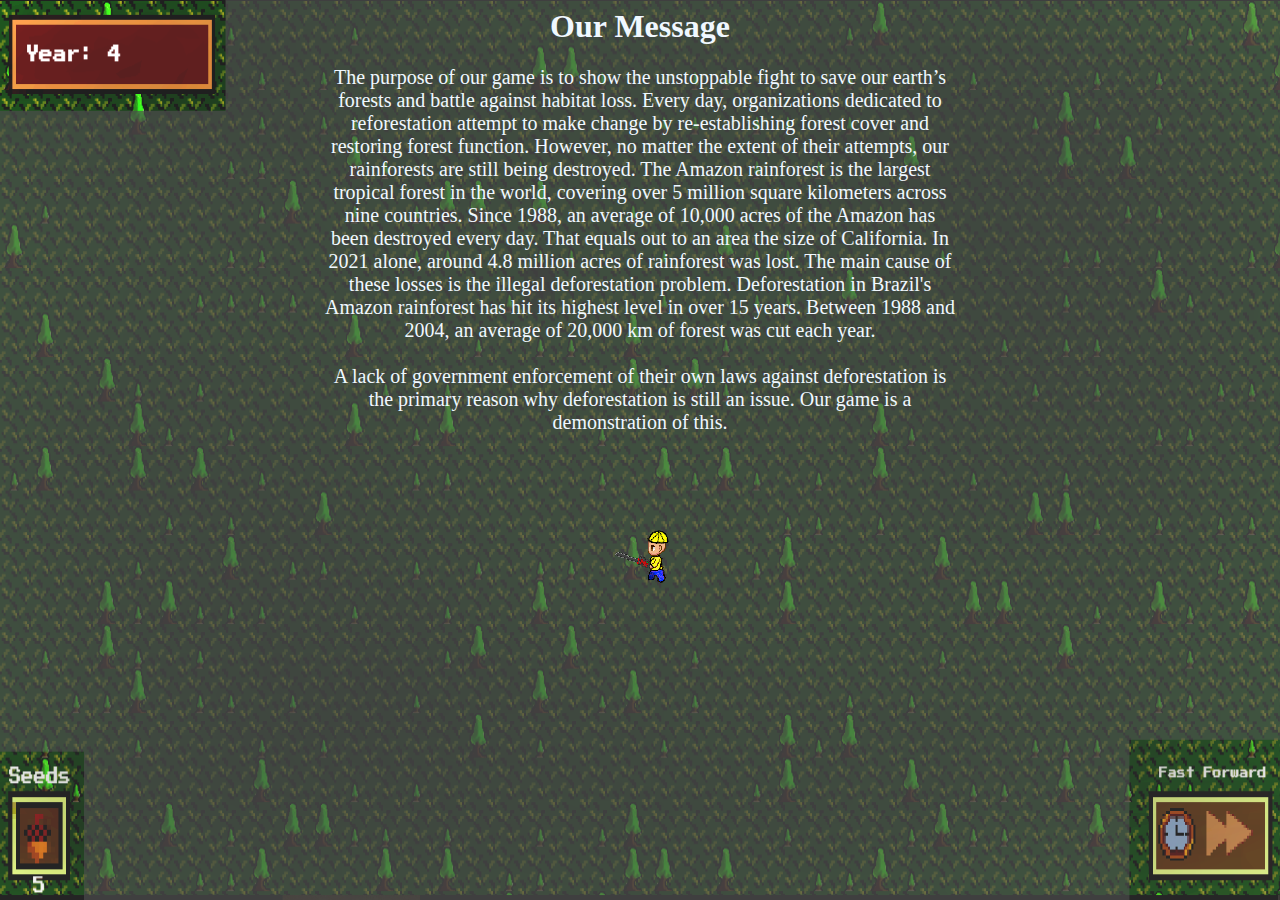
<file: about.html>
<html>
    <head>
        <link rel="stylesheet" href="about.css">
        <title>About</title>
    </head>
    <body style="background-image: url('img/BackgroundHFTWAbout.png'); background-repeat: no-repeat; background-attachment: fixed; background-size: 100% 100%;">
        <H1 class="center" style="color: aliceblue;">Our Message</H1>
        <!--about!-->
        <div class="center">
            <p style="color: aliceblue; font-size: 20px;">
                The purpose of our game is to show the unstoppable fight to save our earth’s forests and battle against habitat loss. Every day, organizations dedicated to reforestation attempt to make change by re-establishing forest cover and restoring forest function. However, no matter the extent of their attempts, our rainforests are still being destroyed. The Amazon rainforest is the largest tropical forest in the world, covering over 5 million square kilometers across nine countries. Since 1988, an average of 10,000 acres of the Amazon has been destroyed every day. That equals out to an area the size of California. In 2021 alone, around 4.8 million acres of rainforest was lost. The main cause of these losses is the illegal deforestation problem. Deforestation in Brazil's Amazon rainforest has hit its highest level in over 15 years. Between 1988 and 2004, an average of 20,000 km of forest was cut each year. <br><br> A lack of government enforcement of their own laws against deforestation is the primary reason why deforestation is still an issue. Our game is a demonstration of this.
            </p>
            <br><br><br><br>
            <img src="img/evildude.png">
        </div>
    </body>
</file>
<file: about.css>
.center {
    display: block;
    margin-left: auto;
    margin-right: auto;
    width: 50%;
    text-align: center;
}
.typewriter {
    overflow: hidden; /* Ensures the content is not revealed until the animation */
    border-right: .15em solid orange; /* The typwriter cursor */
    white-space: nowrap; /* Keeps the content on a single line */
    margin: 0 auto; /* Gives that scrolling effect as the typing happens */
    letter-spacing: .15em; /* Adjust as needed */
    animation: 
    typing 3.5s steps(40, end),
    blink-caret .75s step-end infinite;
}
@keyframes typing {
    from { width: 0 }
    to { width: 100% }
  }
@keyframes blink-caret {
    from, to { border-color: transparent }
    50% { border-color: orange; }
}
</file>
